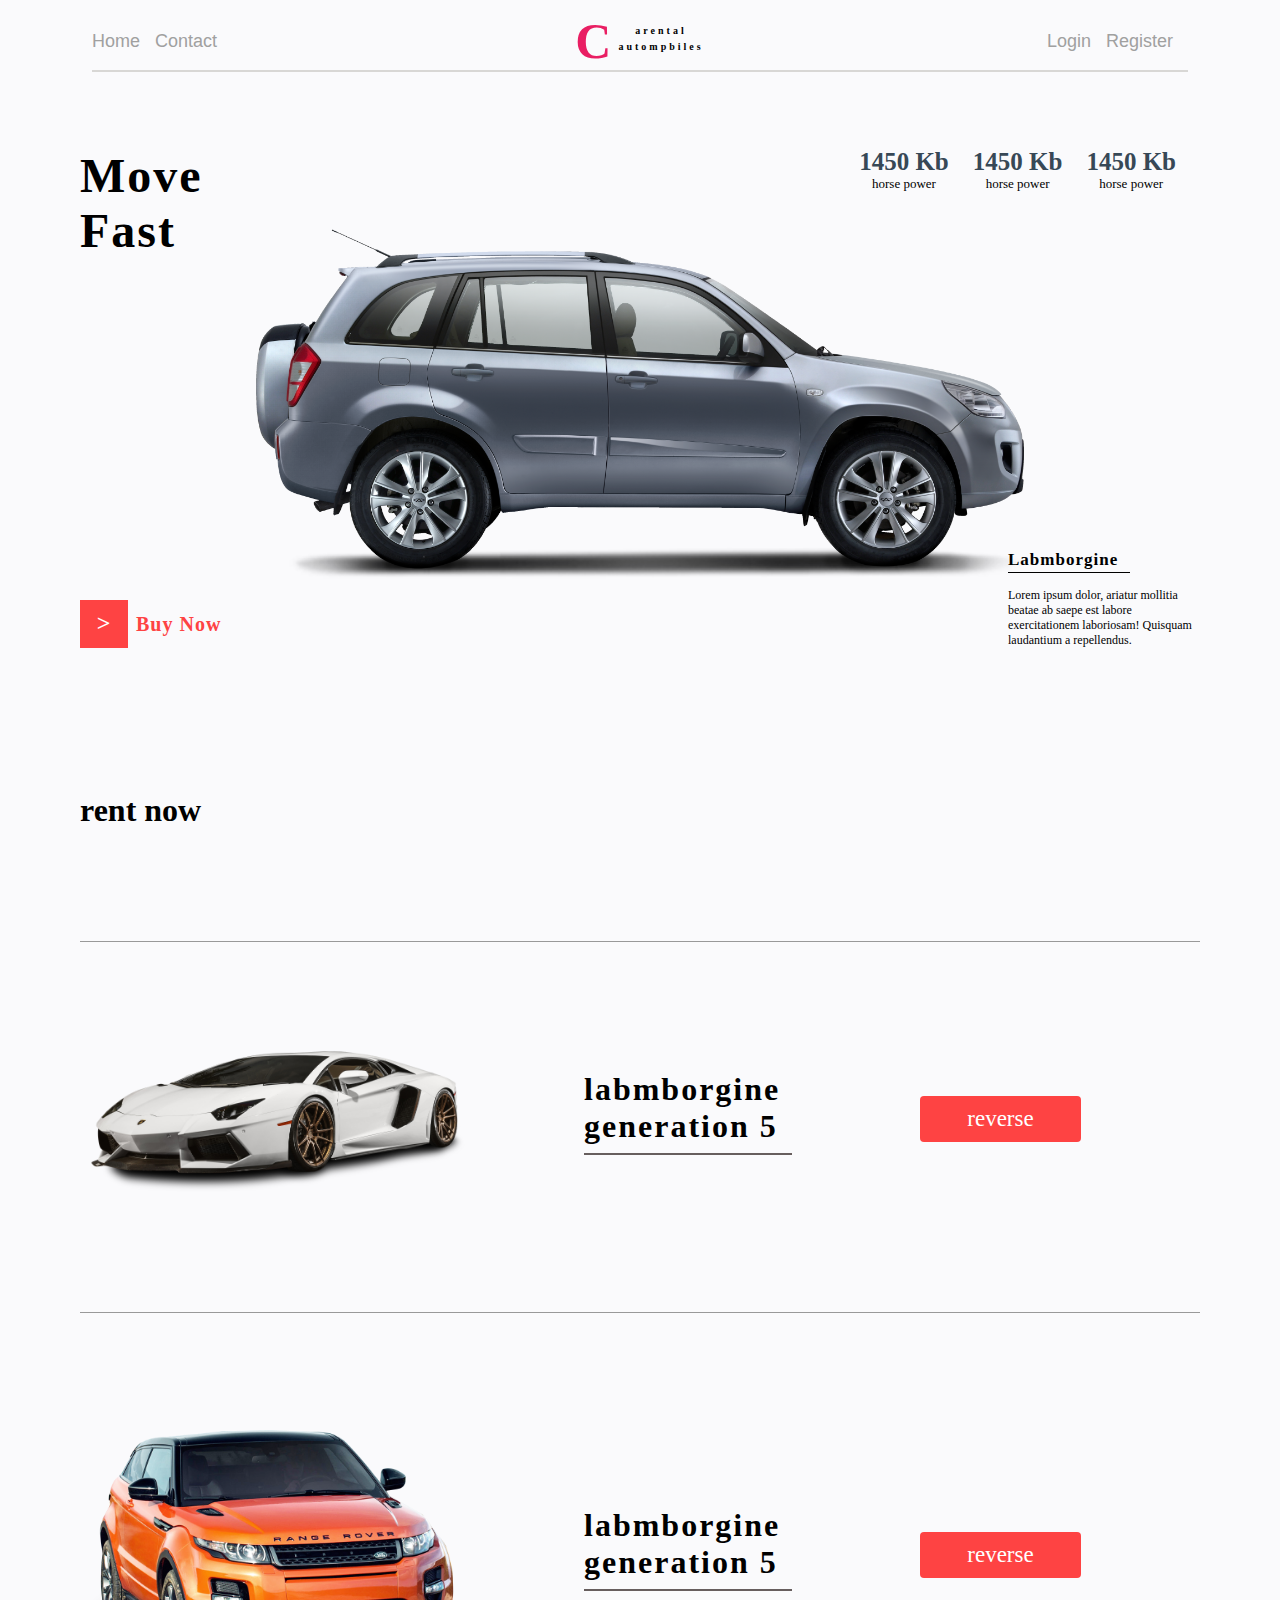
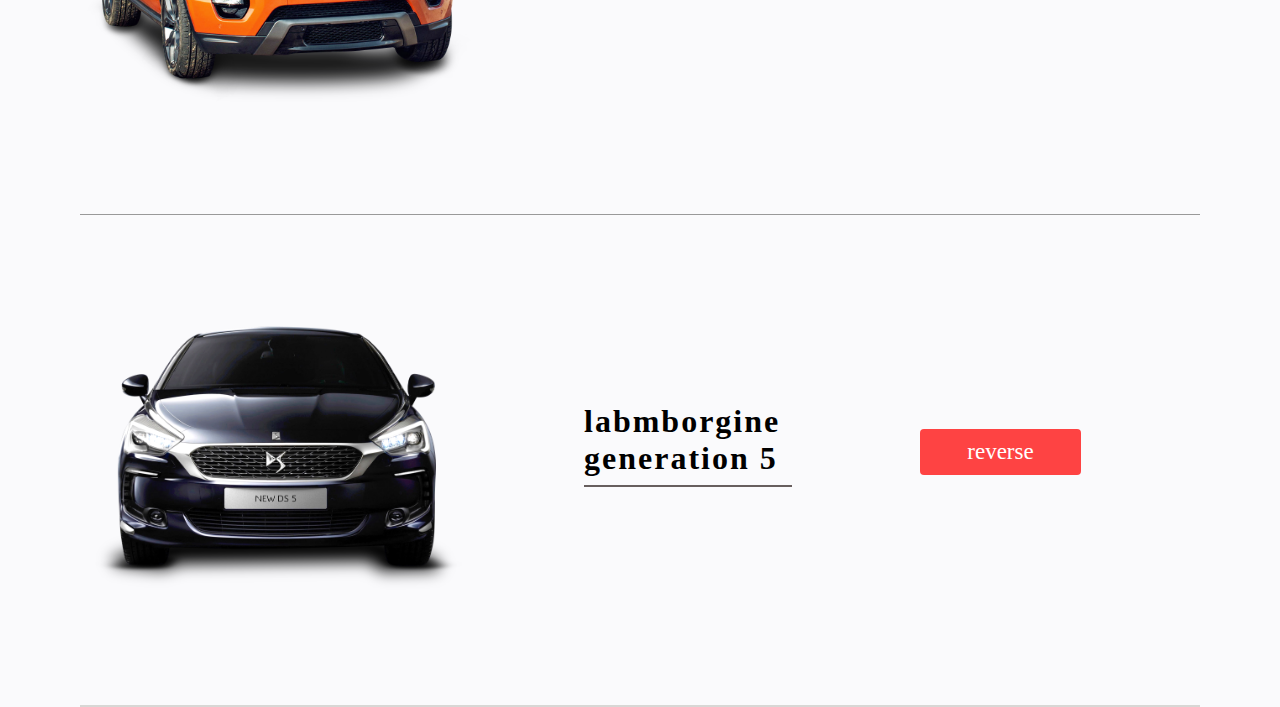
<file: index.html>
<!DOCTYPE html>
<html lang="en">
    <head>
        <meta charset="UTF-8">
        <meta name="viewport" content="width=device-width, initial-scale=1.0">
        <title>Document</title>
        <link rel="stylesheet" href="css/style.css" />
    </head>
    <body>
        <nav>
            <div class="container">
                <div class="navbar">
                    <div class="nav_list">
                        <ul>
                            <li>home</li>
                            <li>contact</li>
                        </ul>
                    </div>
                    <div class="logo">
                        <span>C</span>
                        <div class="logo_name">
                            <p>arental</p>
                            <p>autompbiles</p>
                        </div>
                    </div>
                    <div class="nav_list">
                        <ul>
                            <li>login</li>
                            <li>register</li>
                        </ul>
                    </div>
                </div>
            </div>
        </nav>
        <div class="header">
            <div class="container">
                <img src="./images/car-png-16843.png" class="car_img" alt="">
                <div class="grid">
                    <div class="item">
                        move fast
                    </div>
                    <div class="item">
                        <div class="info">
                            <h3>1450 Kb</h3>
                            <h4>horse power</h4>
                        </div>
                        <div class="info">
                            <h3>1450 Kb</h3>
                            <h4>horse power</h4>
                        </div>
                        <div class="info">
                            <h3>1450 Kb</h3>
                            <h4>horse power</h4>
                        </div>
                    </div>
                    <div class="item">
                        <span class="ion">></span>
                        <span>buy now</span>
                    </div>
                    <div class="item">
                        <h1>labmborgine</h1>
                        <p>Lorem ipsum dolor, ariatur mollitia beatae ab saepe est labore exercitationem laboriosam! Quisquam laudantium a repellendus.</p>
                    </div>
                </div>
            </div>
        </div>
        <div class="section">
            <div class="container">
                <h1>rent now</h1>
                <div class="rentCar">
                    <div class="item">
                        <img src="./images/1.png" alt="">
                        <div class="content">
                            <h1>labmborgine generation 5</h1>
                        </div>
                        <button>reverse</button>
                    </div>
                    <div class="item">
                        <img src="./images/2.png" alt="">
                        <div class="content">
                            <h1>labmborgine generation 5</h1>
                        </div>
                        <button>reverse</button>
                    </div>
                    <div class="item">
                        <img src="./images/3.png" alt="">
                        <div class="content">
                            <h1>labmborgine generation 5</h1>
                        </div>
                        <button>reverse</button>
                    </div>
                </div>
            </div>
        </div>
    </body>
</html>
</file>
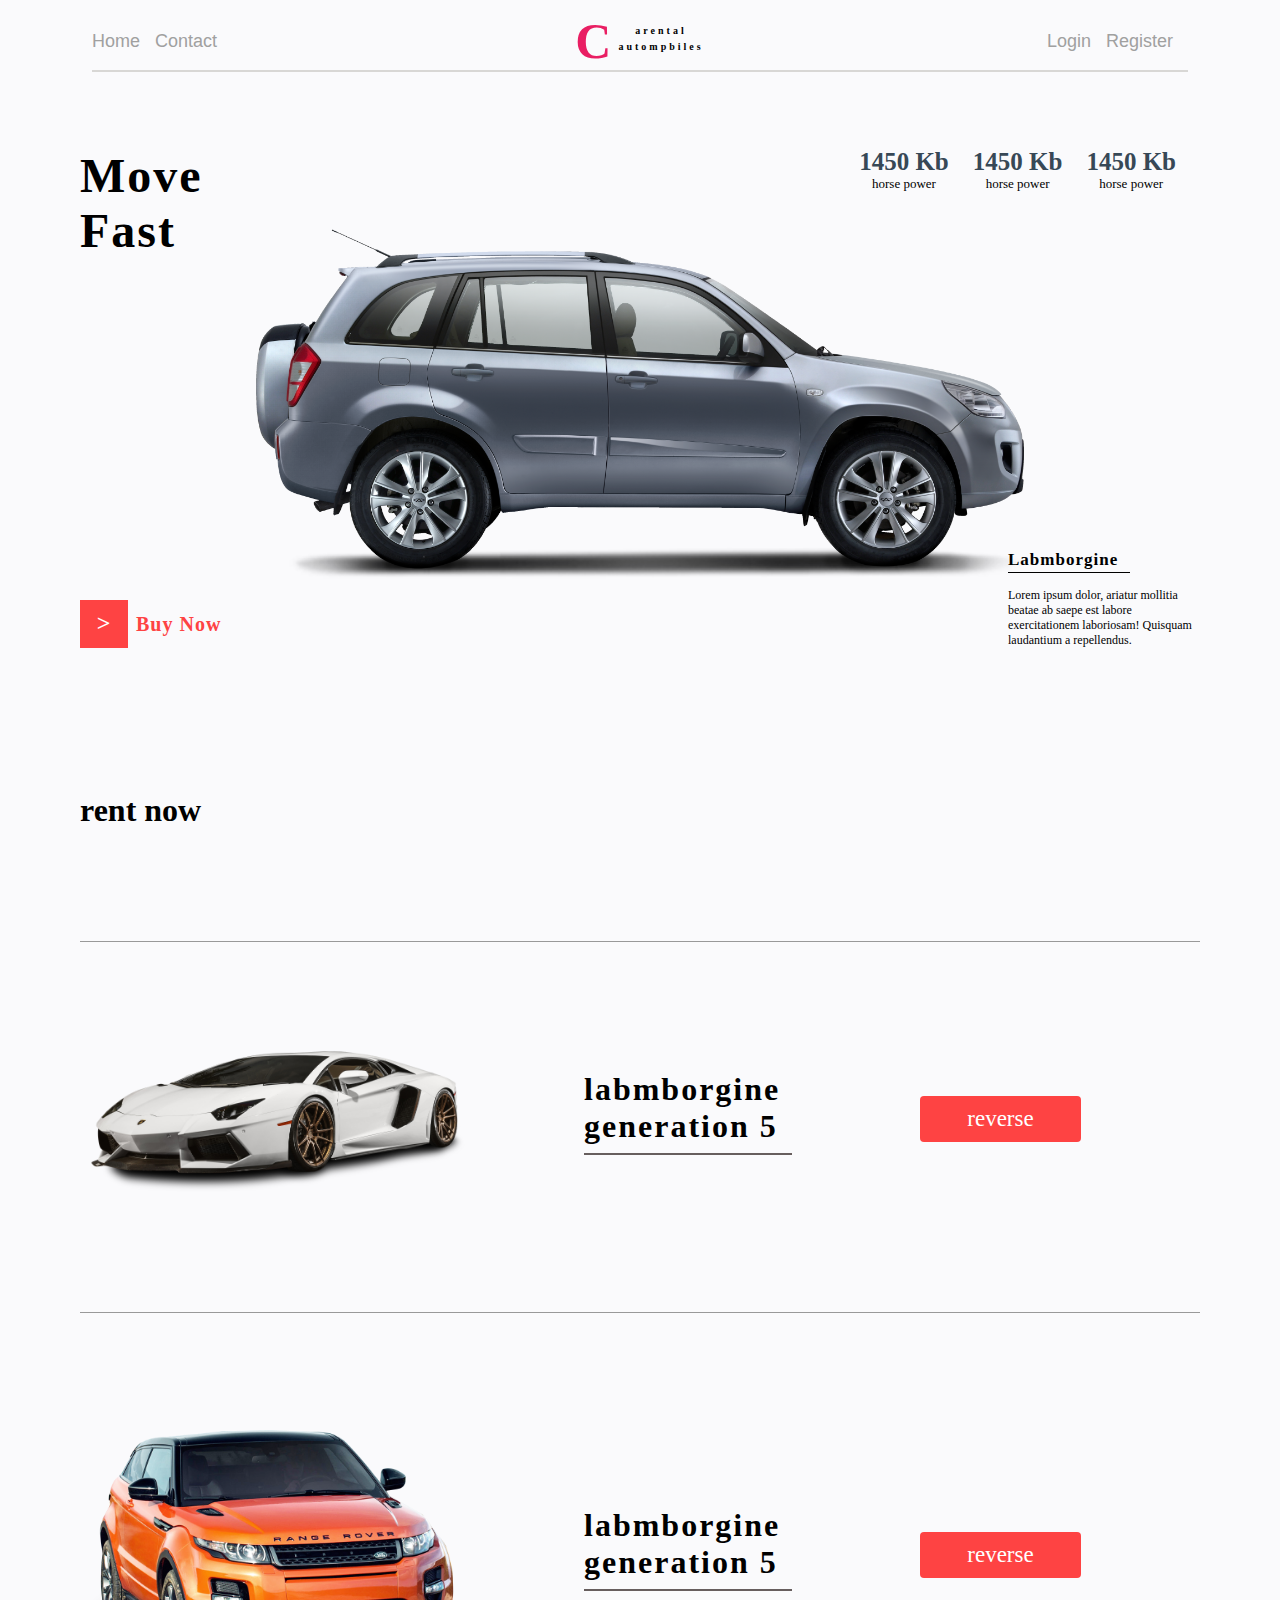
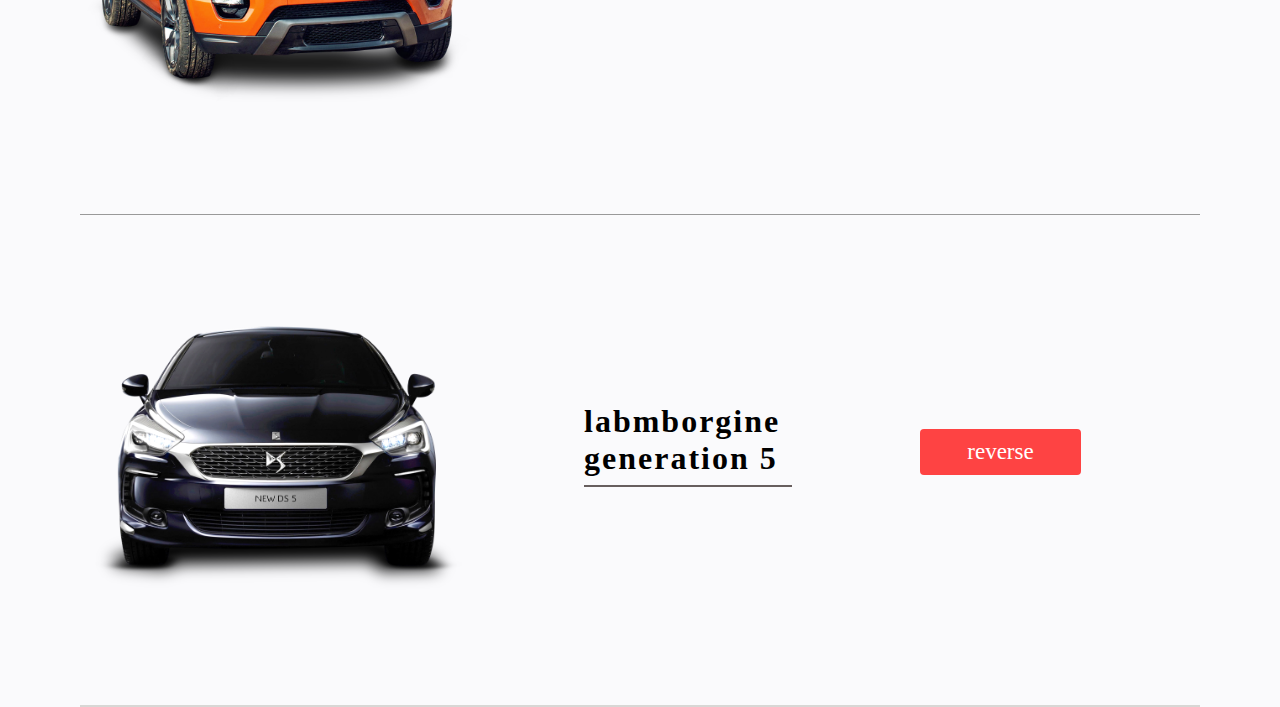
<file: task3.html>
<!DOCTYPE html>
<html lang="en">
    <head>
        <meta charset="UTF-8">
        <meta name="viewport" content="width=device-width, initial-scale=1.0">
        <title>Document</title>
        <link rel="stylesheet" href="css/style.css" />
    </head>
    <body>
        <nav>
            <div class="container">
                <div class="navbar">
                    <div class="nav_list">
                        <ul>
                            <li>home</li>
                            <li>contact</li>
                        </ul>
                    </div>
                    <div class="logo">
                        <span>C</span>
                        <div class="logo_name">
                            <p>arental</p>
                            <p>autompbiles</p>
                        </div>
                    </div>
                    <div class="nav_list">
                        <ul>
                            <li>login</li>
                            <li>register</li>
                        </ul>
                    </div>
                </div>
            </div>
        </nav>
        <div class="header">
            <div class="container">
                <img src="./images/car-png-16843.png" class="car_img" alt="">
                <div class="grid">
                    <div class="item">
                        move fast
                    </div>
                    <div class="item">
                        <div class="info">
                            <h3>1450 Kb</h3>
                            <h4>horse power</h4>
                        </div>
                        <div class="info">
                            <h3>1450 Kb</h3>
                            <h4>horse power</h4>
                        </div>
                        <div class="info">
                            <h3>1450 Kb</h3>
                            <h4>horse power</h4>
                        </div>
                    </div>
                    <div class="item">
                        <span class="ion">></span>
                        <span>buy now</span>
                    </div>
                    <div class="item">
                        <h1>labmborgine</h1>
                        <p>Lorem ipsum dolor, ariatur mollitia beatae ab saepe est labore exercitationem laboriosam! Quisquam laudantium a repellendus.</p>
                    </div>
                </div>
            </div>
        </div>
        <div class="section">
            <div class="container">
                <h1>rent now</h1>
                <div class="rentCar">
                    <div class="item">
                        <img src="./images/1.png" alt="">
                        <div class="content">
                            <h1>labmborgine generation 5</h1>
                        </div>
                        <button>reverse</button>
                    </div>
                    <div class="item">
                        <img src="./images/2.png" alt="">
                        <div class="content">
                            <h1>labmborgine generation 5</h1>
                        </div>
                        <button>reverse</button>
                    </div>
                    <div class="item">
                        <img src="./images/3.png" alt="">
                        <div class="content">
                            <h1>labmborgine generation 5</h1>
                        </div>
                        <button>reverse</button>
                    </div>
                </div>
            </div>
        </div>
    </body>
</html>
</file>
<file: css/style.css>
* {
	box-sizing: border-box;
	margin: 0;
	padding: 0;
	font-family: serif
}

body {
	background: #fafafc
}

nav {
	background-color: transparent;
	padding: 12px
}

.container {
	margin: auto 80px;
	border-bottom: 2px solid #d8d7d5
}

.navbar {
	display: flex;
	align-items: center;
	justify-content: space-between
}

nav .logo {
	font-size: 30px;
	font-family: sans-serif;
	font-weight: 700;
	letter-spacing: 2px;
	color: #fff;
	display: flex
}

nav .logo span {
	font-size: 50px;
	color: #e91e63;
	margin-right: 5px
}

nav .logo .logo_name {
	letter-spacing: 3px;
	font-size: 10px;
	font-family: fangsong;
	color: #000;
	align-self: center;
	text-align: center
}

nav .logo p {
	margin: 0 0 5px 0;
}

nav .nav_list ul {
	display: flex;
	list-style: none
}

nav .nav_list ul li {
	font-size: 18px;
	margin-right: 15px;
	text-transform: capitalize;
	color: #a0a0a0;
	font-family: sans-serif
}

.header .container {
	position: relative;
	border: none
}

.header .car_img {
	width: 50em;
	position: absolute;
    left: 50%;
    top: 50%;
    transform: translate(-50%, -50%);
	z-index: -1;
	animation: slide-right 2s ease-out both;
}

@keyframes slide-right {
	0% {
		left: -72%;
	}
	100% {
		left: 50%;
	}
}

.header .grid {
	display: grid;
	grid-template-columns: 50% 50%;
	grid-template-rows: 250px 250px;
	justify-content: space-between;
	margin-top: 4em
}

.header .grid .item {
	font-size: 20px
}

.header .grid .item .info {
	font-size: 20px;
	margin-right: 24px;
	font-size: 14px
}

.header .grid .item:nth-of-type(1) {
	font-size: 48px;
	font-weight: 700;
	text-transform: capitalize;
	font-family: fantasy;
	letter-spacing: 2px;
	width: 3em
}

.header .grid .info h3 {
	font-size: 25px;
	font-family: cursive;
	color: #374856
}

.header .grid .info h4 {
	text-align: center;
	font-size: 13px;
	font-family: fangsong;
	font-weight: 100
}

.header .grid .item:nth-of-type(2) {
	font-size: 20px;
	display: flex;
	justify-content: flex-end
}

.header .grid .item:nth-of-type(3) {
	font-size: 20px;
	display: flex;
	align-self: flex-end;
	align-items: center;
	cursor: pointer
}

.header .grid .item:nth-of-type(3) .ion {
	font-size: 24px;
	padding: 10px;
	width: 2em;
	height: 2em;
	text-align: center;
	background: #fe4343;
	color: #fff;
	margin: 0
}

.header .grid .item:nth-of-type(3) span {
	font-size: 20px;
	margin-left: 8px;
	color: #fe4343;
	font-weight: 700;
	letter-spacing: 1px;
	text-transform: capitalize
}

.header .grid .item:nth-of-type(4) {
	font-size: 20px;
	display: flex;
	flex-direction: column;
	justify-self: flex-end;
	justify-content: flex-end;
	text-align: left
}

.header .grid .item:nth-of-type(4) h1 {
	text-transform: capitalize;
	font-size: 17px;
	font-family: fantasy;
	padding-bottom: 2px;
	border-bottom: 1px solid #000;
	width: 122px;
	letter-spacing: 1px
}

.header .grid .item:nth-of-type(4) p {
	font-size: 12px;
	width: 16em;
	text-align: left;
	margin-top: 15px
}

.section {
	margin-top: 9em
}

.section .container .rentCar .item {
	display: flex;
	align-items: center;
	margin: 7em auto;
	border-top: 1px solid #999;
	padding-top: 6em
}

.section .container .rentCar .item img {
	flex-basis: 35%;
	width: 12em
}

.section .container .rentCar .item .content {
	flex-basis: 40%;
	padding: 0 7em
}

.section .container .rentCar .item .content h1 {
	margin-bottom: 13px;
	width: 208px;
	font-family: fantasy;
	padding-bottom: 8px;
	letter-spacing: 2px;
	border-bottom: 2px solid #675e5e
}

.section .container .rentCar .item button {
	padding: 6px;
	width: 7em;
	height: 2em;
	border: none;
	border-radius: 4px;
	background: #fe4343;
	color: #fff;
	font-size: 23px
}

@media (min-width :950px) and (max-width :1300px) {
	.header .car_img {
		width: 60vw;
	}
}

@media (min-width :700px) and (max-width :949px) {
	.header .car_img {
		width: 24em;
	}
	.section .container .rentCar .item {
		flex-wrap: wrap;
		justify-content: center;
		gap: 25px
	}
}

@media (min-width :500px) and (max-width :700px) {
	.container {
		margin: auto 10px
	}
	.header .grid .item {
		font-size: 20px!important
	}
	.header .grid .info h3 {
		text-align: center;
		font-size: 16px
	}
	.header .grid .info h4 {
		font-size: 9px
	}
	.header .car_img {
		width: 23em;
	}
	.section .container .rentCar .item {
		flex-wrap: wrap;
		justify-content: center;
		gap: 25px
	}
}
</file>
